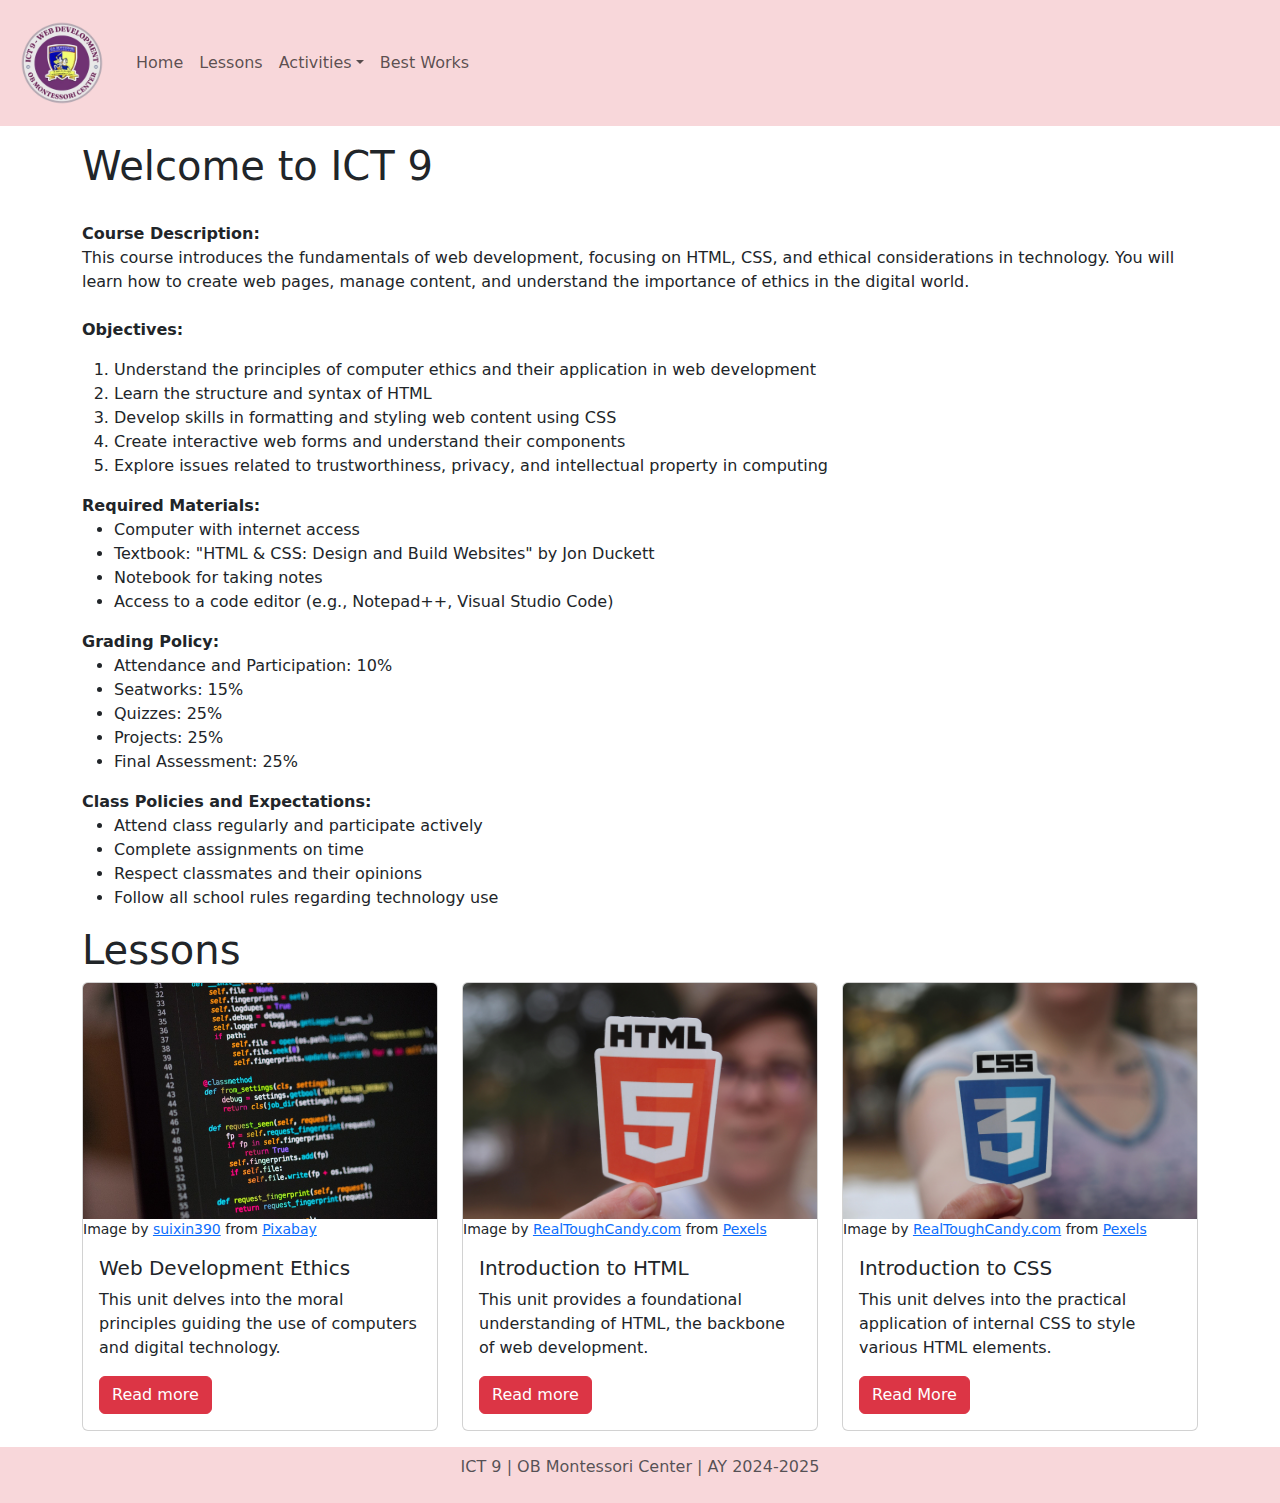
<file: index.html>
<!DOCTYPE html>
<html>

<head>
    <meta charset="utf-8">
    <meta name="viewport" content="width=device-width, initial-scale=1">
    <link href="https://cdn.jsdelivr.net/npm/bootstrap@5.3.2/dist/css/bootstrap.min.css" rel="stylesheet">
    <script src="https://cdn.jsdelivr.net/npm/bootstrap@5.3.2/dist/js/bootstrap.bundle.min.js"></script>

    <title>ICT 9: Web Development</title>
    
</head>

<body>
    <!-- Navigation Bar -->
    <nav class="navbar navbar-expand-sm bg-danger-subtle">
        <div class="container-fluid">
            <a class="navbar-brand" >
                <img src="./images/ICT 9b.png" id="brand" class="logo" width="100px">
            </a>
            <button class="navbar-toggler" type="button" data-bs-toggle="collapse" data-bs-target="#mynavbar">
                <span class="navbar-toggler-icon"></span>
            </button>
            <div class="collapse navbar-collapse" id="mynavbar">
                <ul class="navbar-nav me-auto">
                    <li class="nav-item">
                        <a class="nav-link" href="#">Home</a>
                    </li>
                    <li class="nav-item">
                        <a class="nav-link" href="#lessons">Lessons</a>
                    </li>
                    <li class="nav-item dropdown">
                        <a class="nav-link dropdown-toggle" href="#" role="button" data-bs-toggle="dropdown">Activities</a>
                        <ul class="dropdown-menu">
                            <li><a class="dropdown-item" href="#">Exercises</a></li>
                            <li><a class="dropdown-item" href="#">Seatworks</a></li>
                            <li><a class="dropdown-item" href="#">Quizzes</a></li>
                            <li><a class="dropdown-item" href="#">Final Assessment</a></li>
                        </ul>
                    </li>
                    <li class="nav-item">
                        <a class="nav-link" href="#contact">Best Works</a>
                    </li>
                </ul>
                <!-- <form class="d-flex">
                    <input class="form-control me-2" type="text" placeholder="Search">
                    <button class="btn btn-danger" type="button">Search</button>
                </form> -->
            </div>
        </div>
    </nav>

    <!-- Home Page -->
    <div id="home" class="container mt-3">
        <h1>Welcome to ICT 9</h1> <br />
        <p>
            <span class="course"><strong>Course Description:</strong> </span>
            <br />
            This course introduces the fundamentals of web development, focusing on HTML, CSS, and ethical
            considerations in technology. You will learn how to create web pages, manage content, and understand the importance
            of ethics in the digital world.
            <br /><br />
            <span class="course"><strong>Objectives:</strong></span>
            <br />
            <ol>
                <li>Understand the principles of computer ethics and their application in web development</li>
                <li>Learn the structure and syntax of HTML</li>
                <li>Develop skills in formatting and styling web content using CSS</li>
                <li>Create interactive web forms and understand their components</li>
                <li>Explore issues related to trustworthiness, privacy, and intellectual property in computing</li>
            </ol>
            
            <span class="course"><strong>Required Materials:</strong></span>
            <br />
            <ul>
                <li>Computer with internet access</li>
                <li>Textbook: "HTML & CSS: Design and Build Websites" by Jon Duckett</li>
                <li>Notebook for taking notes</li>
                <li>Access to a code editor (e.g., Notepad++, Visual Studio Code)</li>
            </ul>

            <span class="course"><strong>Grading Policy:</strong></span>
            <ul>
                <li>Attendance and Participation: 10%</li>
                <li>Seatworks: 15%</li>
                <li>Quizzes: 25%</li>
                <li>Projects: 25%</li>
                <li>Final Assessment: 25%</li>
            </ul>
                    
            <span class="course"><strong>Class Policies and Expectations:</strong></span>
            <ul>
                <li>Attend class regularly and participate actively</li>
                <li>Complete assignments on time</li>
                <li>Respect classmates and their opinions</li>
                <li>Follow all school rules regarding technology use</li>
            </ul>
        </p>
    </div>

    <!-- Lessons -->
    <div id="lessons" class="container mt-3 mb-3">
        <h1>Lessons</h1>

        <div class="row">
            <!-- Computer Ethics -->
            <div class="col-md-4">
                <div class="card">
                    <img src="./images/com-ethics.jpg"
                        class="card-img-top" alt="com ethics">
                        <small>
                            Image by <a
                                href="https://pixabay.com/users/suixin390-18478911/?utm_source=link-attribution&utm_medium=referral&utm_campaign=image&utm_content=5606639">suixin390</a>
                            from <a
                                href="https://pixabay.com//?utm_source=link-attribution&utm_medium=referral&utm_campaign=image&utm_content=5606639">Pixabay</a>
                        </small>
                    <div class="card-body">
                        <h5 class="card-title">Web Development Ethics</h5>
                        <p class="card-text">This unit delves into the moral principles guiding the use of computers and digital technology.</p>
                        <a href="developmental-ethics.html" class="btn btn-danger">Read more</a>
                    </div>
                </div>
            </div>

            <!-- HTML -->
            <div class="col-md-4">
                <div class="card">
                    <img src="/images/pexels-realtoughcandy-11035371.jpg" class="card-img-top"
                        alt="html">
                        <small>
                            Image by <a href="https://www.pexels.com/@realtoughcandy/">RealToughCandy.com</a>
                            from <a href="https://www.pexels.com/photo/man-holding-a-paper-cutout-with-the-html5-logo-11035371/">Pexels</a>
                        </small>
                    <div class="card-body">
                        <h5 class="card-title">Introduction to HTML</h5>
                        <p class="card-text">This unit provides a foundational understanding of HTML, the backbone of web development.</p>
                        <a href="intro-to-html.html" class="btn btn-danger">Read more</a>
                    </div>
                </div>
            </div>

            <!-- CSS -->
            <div class="col-md-4">
                <div class="card">
                    <img src="/images/pexels-realtoughcandy-11035386.jpg" class="card-img-top"
                        alt="css">
                        <small>
                            Image by <a
                                href="https://www.pexels.com/@realtoughcandy/">RealToughCandy.com</a>
                            from <a
                                href="https://www.pexels.com/photo/woman-holding-up-a-css3-sticker-11035386/">Pexels</a>
                        </small>
                    <div class="card-body">
                        <h5 class="card-title">Introduction to CSS</h5>
                        <p class="card-text">This unit delves into the practical application of internal CSS to style various HTML elements.</p>
                        <a href="#" class="btn btn-danger">Read More</a>
                    </div>
                </div>
            </div>

        </div>
    </div>

    <!-- <div class="page">
        <ul class="pagination justify-content-center">
            <li class="page-item"><a class="page-link" href="#">Previous</a></li>
            <li class="page-item"><a class="page-link" href="#">1</a></li>
            <li class="page-item"><a class="page-link" href="#">2</a></li>
            <li class="page-item"><a class="page-link" href="#">3</a></li>
            <li class="page-item"><a class="page-link" href="#">Next</a></li>
        </ul>
    </div> -->

    <!-- Contact Us Page
    <div id="contact" class="container mt-3 mb-10">
        <h1>Contact Us</h1>
        <p>If you have any questions, feedback, or suggestions, feel free to reach out to us:</p>
        <ul>
            <li>Email: info@moviereview.com</li>
            <li>Phone: 1-800-MOVIE-REVIEW</li>
            <li>Address: 123 Movie St., Greenhills, San Juan, Philippines</li>
        </ul>
    </div> -->


    <nav class="navbar navbar-expand-sm bg-danger-subtle navbar-dark mt-3">

        <div class="container-fluid justify-content-center">
            <p class="text-muted">ICT 9 | OB Montessori Center | AY 2024-2025</p>
            <!-- <form class="d-flex">
                <input class="form-control me-2" type="text" placeholder="Search">
                <button class="btn btn-danger" type="button">Search</button>
            </form> -->
        </div>
    </nav>

    <!-- <script src="https://cdn.jsdelivr.net/npm/bootstrap@5.3.3/dist/js/bootstrap.bundle.min.js" integrity="sha384-YvpcrYf0tY3lHB60NNkmXc5s9fDVZLESaAA55NDzOxhy9GkcIdslK1eN7N6jIeHz" crossorigin="anonymous"></script> -->
</body>

</html>
</file>
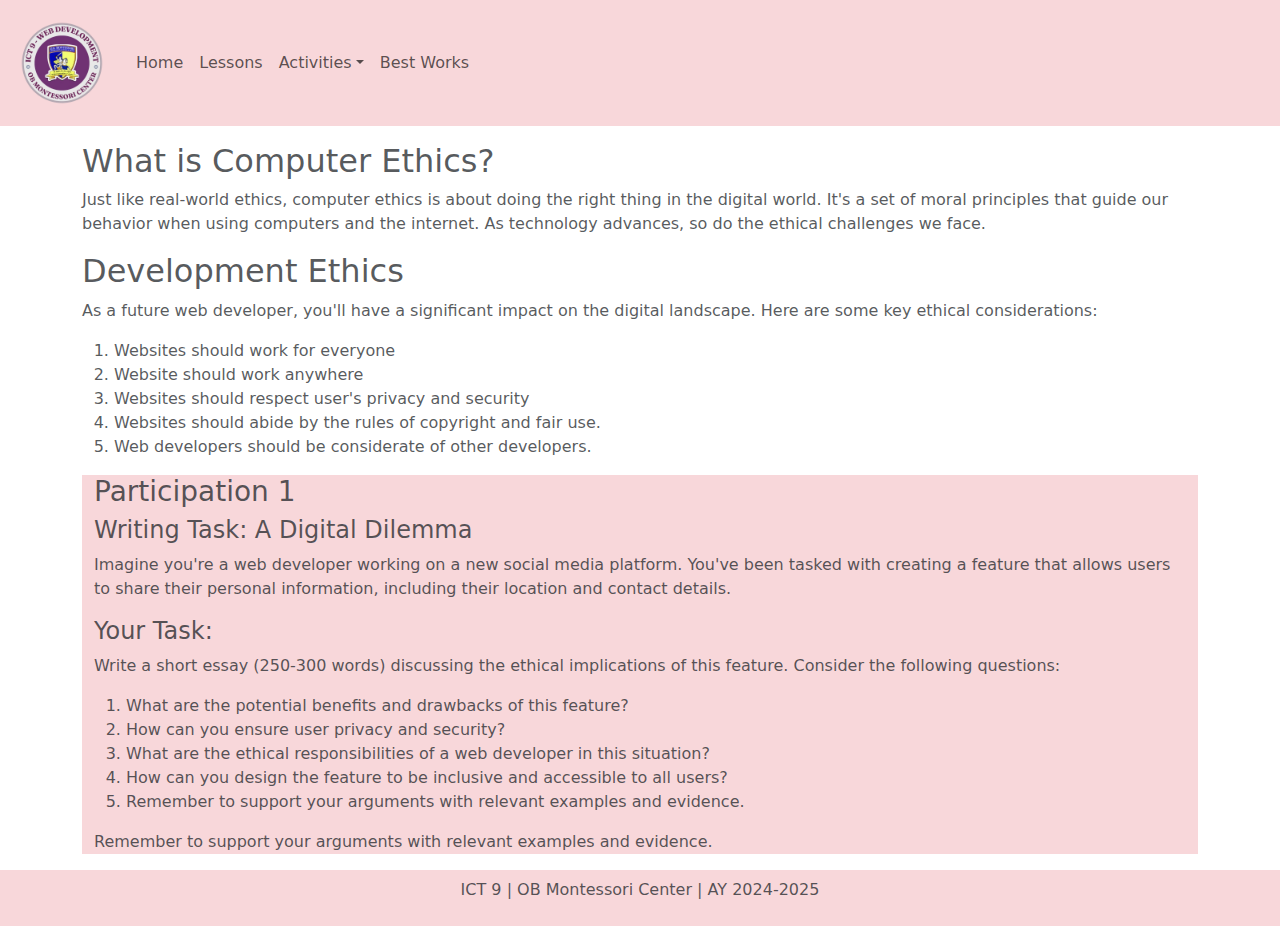
<file: developmental-ethics.html>
<!DOCTYPE html>
<html lang="en">
<head>
    <meta charset="utf-8">
    <meta name="viewport" content="width=device-width, initial-scale=1">
    <link href="https://cdn.jsdelivr.net/npm/bootstrap@5.3.2/dist/css/bootstrap.min.css" rel="stylesheet">
    <script src="https://cdn.jsdelivr.net/npm/bootstrap@5.3.2/dist/js/bootstrap.bundle.min.js"></script>

    <title>Web Developmental Ethics</title>
</head>
    
    <body>
        <!-- Navigation Bar -->
        <nav class="navbar navbar-expand-sm bg-danger-subtle">
            <div class="container-fluid">
                <a class="navbar-brand">
                    <img src="./images/ICT 9b.png" id="brand" class="logo" width="100px">
                </a>
                <button class="navbar-toggler" type="button" data-bs-toggle="collapse" data-bs-target="#mynavbar">
                    <span class="navbar-toggler-icon"></span>
                </button>
                <div class="collapse navbar-collapse" id="mynavbar">
                    <ul class="navbar-nav me-auto">
                        <li class="nav-item">
                            <a class="nav-link" href="index.html">Home</a>
                        </li>
                        <li class="nav-item">
                            <a class="nav-link" href="#lessons">Lessons</a>
                        </li>
                        <li class="nav-item dropdown">
                            <a class="nav-link dropdown-toggle" href="#" role="button"
                                data-bs-toggle="dropdown">Activities</a>
                            <ul class="dropdown-menu">
                                <li><a class="dropdown-item" href="#">Exercises</a></li>
                                <li><a class="dropdown-item" href="#">Seatworks</a></li>
                                <li><a class="dropdown-item" href="#">Quizzes</a></li>
                                <li><a class="dropdown-item" href="#">Final Assessment</a></li>
                            </ul>
                        </li>
                        <li class="nav-item">
                            <a class="nav-link" href="#contact">Best Works</a>
                        </li>
                    </ul>
                    <!-- <form class="d-flex">
                        <input class="form-control me-2" type="text" placeholder="Search">
                        <button class="btn btn-danger" type="button">Search</button>
                    </form> -->
                </div>
            </div>
        </nav>

        <div id="content" class="container mt-3 text-muted">
            <h2>What is Computer Ethics?</h2>
            
            <p>Just like real-world ethics, computer ethics is about doing the right thing in the digital world. It's a set of moral
            principles that guide our behavior when using computers and the internet. As technology advances, so do the ethical
            challenges we face.</p>
            
            <h2>Development Ethics</h2> 
            
            <p>As a future web developer, you'll have a significant impact on the digital landscape. Here are some key ethical
            considerations:</p>

                <ol>
                    <li>Websites should work for everyone</li>
                    <li>Website should work anywhere</li>
                    <li>Websites should respect user's privacy and security</li>
                    <li>Websites should abide by the rules of copyright and fair use.</li>
                    <li>Web developers should be considerate of other developers.</li>
                </ol>

                <div class="container bg-danger-subtle">
                    <h3>Participation 1</h3>
                    <h4>Writing Task: A Digital Dilemma</h4>
                    <p>Imagine you're a web developer working on a new social media platform. You've been tasked with creating a feature
                        that allows users to share their personal information, including their location and contact details.
                    </p>
                    
                    <h4>Your Task:</h4>
                    <p>Write a short essay (250-300 words) discussing the ethical implications of this feature. Consider the following
                        questions:</p>
                    <ol>
                        <li>What are the potential benefits and drawbacks of this feature?</li>
                        <li>How can you ensure user privacy and security?</li>
                        <li>What are the ethical responsibilities of a web developer in this situation?</li>
                        <li>How can you design the feature to be inclusive and accessible to all users?</li>
                        <li>Remember to support your arguments with relevant examples and evidence.</li>
                    </ol>

                    <p>Remember to support your arguments with relevant examples and evidence.</p>
                </div>
        </div>

        <nav class="navbar navbar-expand-sm bg-danger-subtle navbar-dark mt-3">
        
            <div class="container-fluid justify-content-center">
                <p class="text-muted">ICT 9 | OB Montessori Center | AY 2024-2025</p>
                <!-- <form class="d-flex">
                        <input class="form-control me-2" type="text" placeholder="Search">
                        <button class="btn btn-danger" type="button">Search</button>
                    </form> -->
            </div>
        </nav>
</body>
</html>
</file>
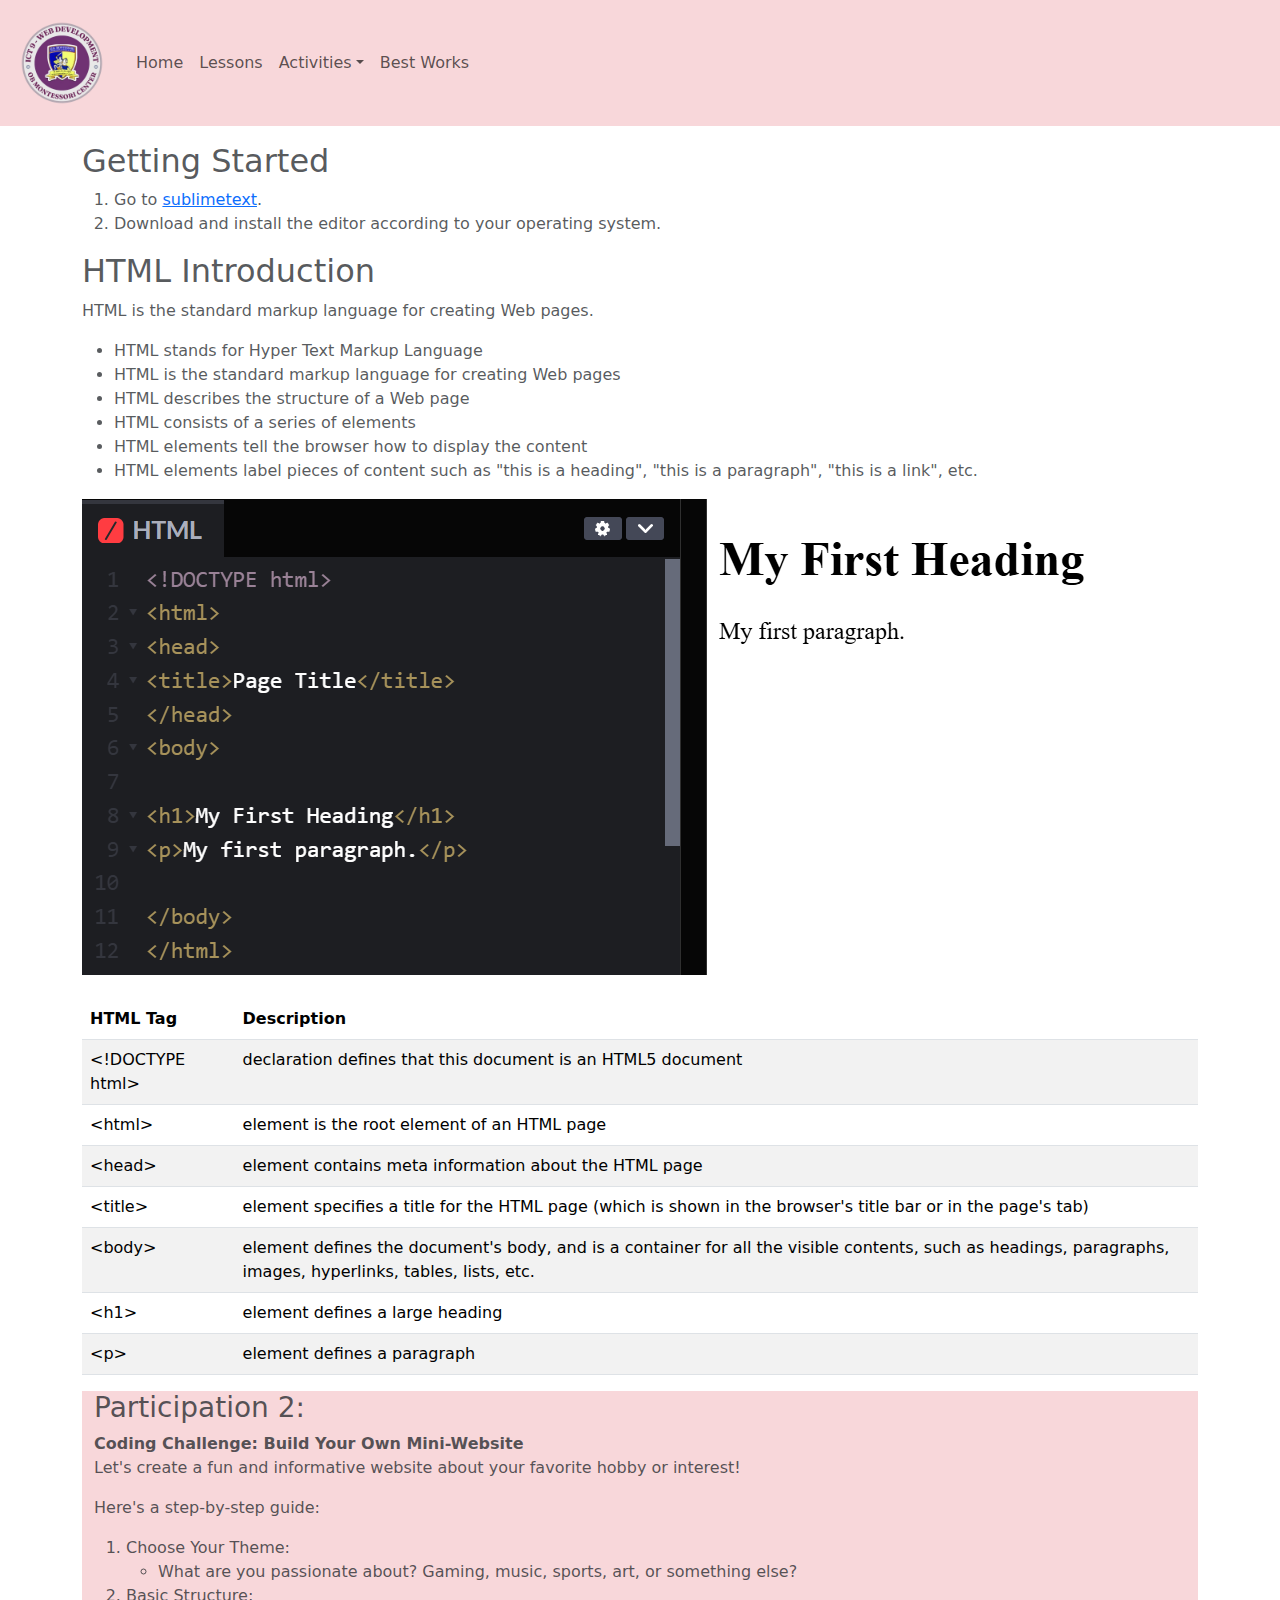
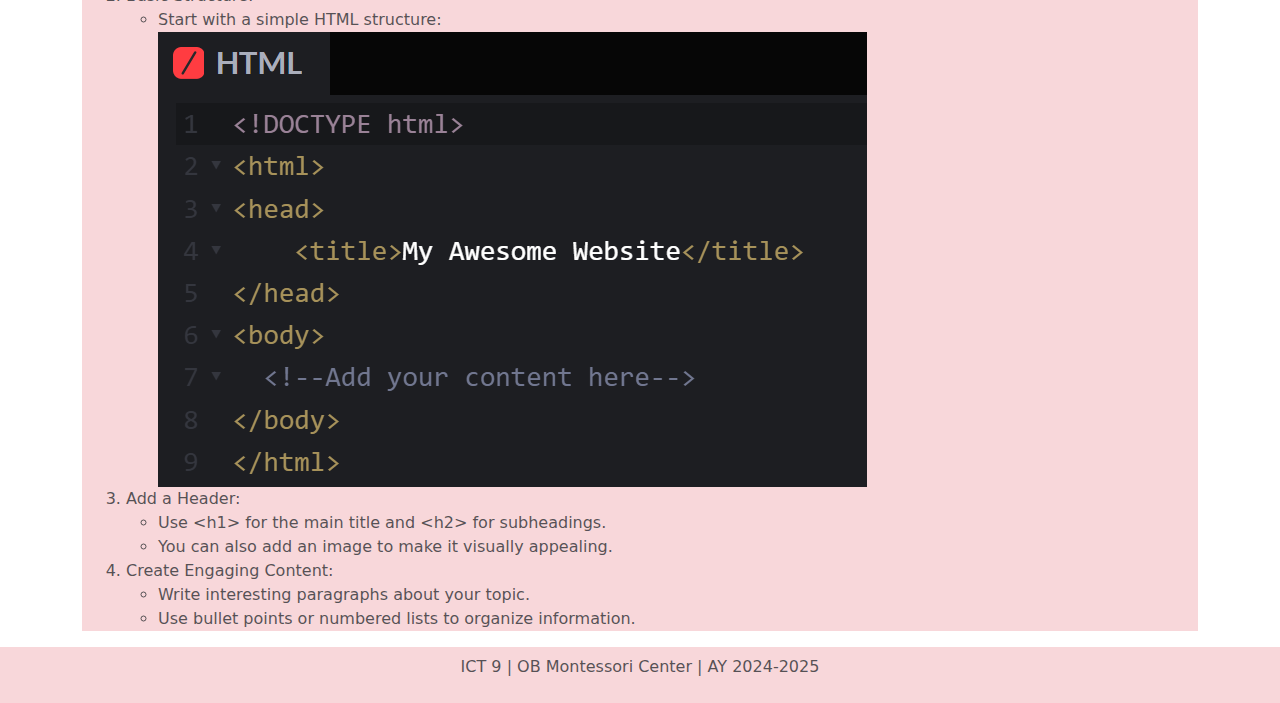
<file: intro-to-html.html>
<!DOCTYPE html>
<html lang="en">
<head>
    <meta charset="UTF-8">
    <meta name="viewport" content="width=device-width, initial-scale=1.0">
    <title>HTML</title>
</head>
<body>
    <head>
        <meta charset="utf-8">
        <meta name="viewport" content="width=device-width, initial-scale=1">
        <link href="https://cdn.jsdelivr.net/npm/bootstrap@5.3.2/dist/css/bootstrap.min.css" rel="stylesheet">
        <script src="https://cdn.jsdelivr.net/npm/bootstrap@5.3.2/dist/js/bootstrap.bundle.min.js"></script>
    
        <title>Introduction to HTML</title>
    
    </head>
    
    <body>
        <!-- Navigation Bar -->
        <nav class="navbar navbar-expand-sm bg-danger-subtle">
            <div class="container-fluid">
                <a class="navbar-brand">
                    <img src="./images/ICT 9b.png" id="brand" class="logo" width="100px">
                </a>
                <button class="navbar-toggler" type="button" data-bs-toggle="collapse" data-bs-target="#mynavbar">
                    <span class="navbar-toggler-icon"></span>
                </button>
                <div class="collapse navbar-collapse" id="mynavbar">
                    <ul class="navbar-nav me-auto">
                        <li class="nav-item">
                            <a class="nav-link" href="index.html">Home</a>
                        </li>
                        <li class="nav-item">
                            <a class="nav-link" href="#lessons">Lessons</a>
                        </li>
                        <li class="nav-item dropdown">
                            <a class="nav-link dropdown-toggle" href="#" role="button"
                                data-bs-toggle="dropdown">Activities</a>
                            <ul class="dropdown-menu">
                                <li><a class="dropdown-item" href="#">Exercises</a></li>
                                <li><a class="dropdown-item" href="#">Seatworks</a></li>
                                <li><a class="dropdown-item" href="#">Quizzes</a></li>
                                <li><a class="dropdown-item" href="#">Final Assessment</a></li>
                            </ul>
                        </li>
                        <li class="nav-item">
                            <a class="nav-link" href="#contact">Best Works</a>
                        </li>
                    </ul>
                    <!-- <form class="d-flex">
                        <input class="form-control me-2" type="text" placeholder="Search">
                        <button class="btn btn-danger" type="button">Search</button>
                    </form> -->
                </div>
            </div>
        </nav>

        <div id="content" class="container mt-3 text-muted">
            <h2>Getting Started</h2>
            <ol>
                <li>Go to <a href="https://www.sublimetext.com/download">sublimetext</a>.</li>
                <li>Download and install the editor according to your operating system.</li>
            </ol>

            <h2>HTML Introduction</h2>
            <p>HTML is the standard markup language for creating Web pages.</p>
            <ul>
                <li>HTML stands for Hyper Text Markup Language</li>
                <li>HTML is the standard markup language for creating Web pages</li>
                <li>HTML describes the structure of a Web page</li>
                <li>HTML consists of a series of elements</li>
                <li>HTML elements tell the browser how to display the content</li>
                <li>HTML elements label pieces of content such as "this is a heading", "this is a paragraph", "this is a link", etc.</li>
            </ul>

            <img src="/images/sample-html.PNG" alt="sample-html" class="sample-html">
            <br /><br />
            <table class="table table-striped">
                <thead>
                    <tr>
                        <th>HTML Tag</th>
                        <th>Description</th>                        
                    </tr>
                </thead>
                <tbody>
                    <tr>
                        <td>&lt;!DOCTYPE html&gt;</td>
                        <td>declaration defines that this document is an HTML5 document</td>
                    </tr>
                    <tr>
                        <td>&lt;html&gt;</td>
                        <td>element is the root element of an HTML page</td>
                    </tr>
                    <tr>
                        <td>&lt;head&gt;</td>
                        <td>element contains meta information about the HTML page</td>
                    </tr>
                    <tr>
                        <td>&lt;title&gt;</td>
                        <td>element specifies a title for the HTML page (which is shown in the browser's title bar or in the page's tab)</td>
                    </tr>
                    <tr>
                        <td>&lt;body&gt;</td>
                        <td>element defines the document's body, and is a container for all the visible contents, such as headings, paragraphs,
                        images, hyperlinks, tables, lists, etc.</td>
                    </tr>
                    <tr>
                        <td>&lt;h1&gt;</td>
                        <td>element defines a large heading
                        </td>
                    </tr>
                    <tr>
                        <td>&lt;p&gt;</td>
                        <td>element defines a paragraph
                        </td>
                    </tr>
                </tbody>
            </table>

            <div class="container bg-danger-subtle">
                <h3>Participation 2: </h3>
                <strong>Coding Challenge: Build Your Own Mini-Website</strong>
                <p>Let's create a fun and informative website about your favorite hobby or interest!</p>
                <p>Here's a step-by-step guide:</p>
                
                <ol>
                    <li>Choose Your Theme:
                        <ul>
                            <li>What are you passionate about? Gaming, music, sports, art, or something else?</li>
                        </ul>
                    </li>
                    <li>Basic Structure:
                        <ul>
                           <li>Start with a simple HTML structure: <br>
                            <img src="/images/participation2.PNG" alt="participation2">
                           </li>
                        </ul>
                        
                    </li>
                    <li>Add a Header:
                        <ul>
                            <li>Use &lt;h1&gt; for the main title and &lt;h2&gt; for subheadings.</li>
                            <li>You can also add an image to make it visually appealing.</li>
                        </ul>
                    </li>
                    <li>Create Engaging Content:
                        <ul>
                            <li>Write interesting paragraphs about your topic.</li>
                            <li>Use bullet points or numbered lists to organize information.</li>
                        </ul>
                    </li>     
                </ol>
                
            </div>
        </div>

        <nav class="navbar navbar-expand-sm bg-danger-subtle navbar-dark mt-3">
        
            <div class="container-fluid justify-content-center">
                <p class="text-muted">ICT 9 | OB Montessori Center | AY 2024-2025</p>
                <!-- <form class="d-flex">
                        <input class="form-control me-2" type="text" placeholder="Search">
                        <button class="btn btn-danger" type="button">Search</button>
                    </form> -->
            </div>
        </nav>

    </body>
</html>
</file>
